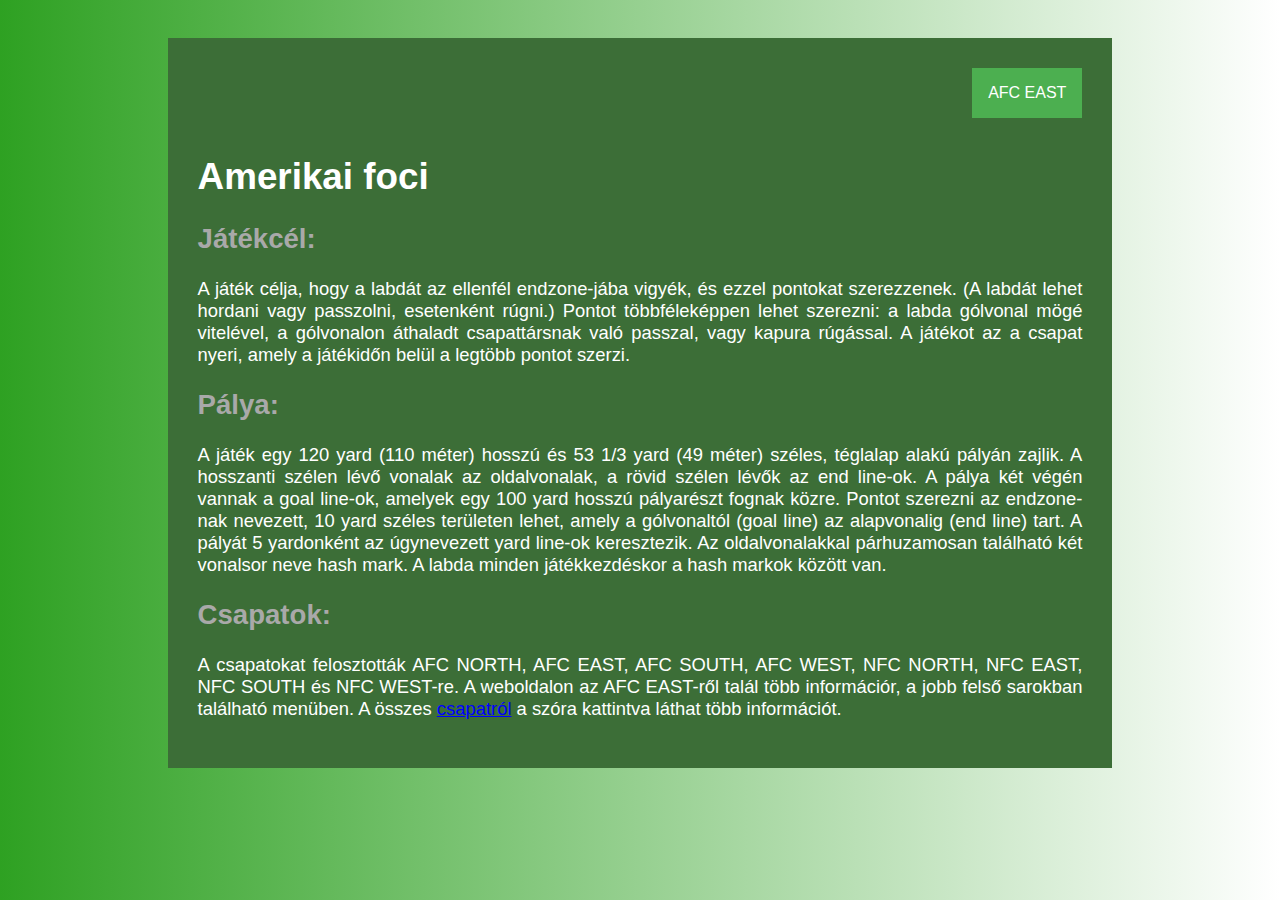
<file: index.html>
<!DOCTYPE html>
<html lang="hu">
<head>
    <meta charset="UTF-8">
    <meta http-equiv="X-UA-Compatible" content="IE=edge">
    <meta name="viewport" content="width=device-width, initial-scale=1.0">
    <link rel="stylesheet" href="style.css">
    <title>bartok_alex_main_page</title>
</head>
<body>
    <div class="alap_div">
        <div class="dropdown">
            <button class="dropbtn">AFC EAST</button>
            <div class="dropdown-content">
              <a href="miamidolphins.html">Miami Dolphins</a>
              <a href="buffalobills.html">Buffalo Bills</a>
              <a href="patriots.html">New England Patriots</a>
              <a href="jets.html">New York Jets</a>
              <a href="jatekmenet.html">Játékmenet</a>
              <a href="itthon.html">Amerikai foci itthon</a>
              <a href="forras.html">Források</a>
            </div>
        </div>
        <div class="belso_div">
            <h1>Amerikai foci</h1>
            <h2>Játékcél:</h2>
            <p>A játék célja, hogy a labdát az ellenfél endzone-jába vigyék, és ezzel pontokat szerezzenek. (A labdát lehet hordani vagy passzolni, esetenként 
                rúgni.) Pontot többféleképpen lehet szerezni: a labda gólvonal mögé vitelével, a gólvonalon áthaladt csapattársnak való passzal, vagy kapura 
                rúgással. A játékot az a csapat nyeri, amely a játékidőn belül a legtöbb pontot szerzi.
            </p>
            <h2>Pálya:</h2>
            <p>
                A játék egy 120 yard (110 méter) hosszú és 53 1/3 yard (49 méter) széles, téglalap alakú pályán zajlik. A hosszanti szélen lévő vonalak az 
                oldalvonalak, a rövid szélen lévők az end line-ok. A pálya két végén vannak a goal line-ok, amelyek egy 100 yard hosszú pályarészt fognak közre. 
                Pontot szerezni az endzone-nak nevezett, 10 yard széles területen lehet, amely a gólvonaltól (goal line) az alapvonalig (end line) tart. A pályát 
                5 yardonként az úgynevezett yard line-ok keresztezik. Az oldalvonalakkal párhuzamosan található két vonalsor neve hash mark. A labda minden 
                játékkezdéskor a hash markok között van.
            </p>
            <h2>Csapatok:</h2>
            <p>
                A csapatokat felosztották AFC NORTH, AFC EAST, AFC SOUTH, AFC WEST, NFC NORTH, NFC EAST, NFC SOUTH és NFC WEST-re. A weboldalon az AFC EAST-ről 
                talál több információr, a jobb felső sarokban található menüben. A összes <a href="https://www.nfl.com/teams/">csapatról</a> a szóra kattintva láthat 
                több információt.
            </p>

        </div>







    </div>
</body>
</html>
</file>
<file: style.css>
.alap_div{
    font-family: Arial, Helvetica, sans-serif;
    width: 70%;
    margin: 0 auto 0 auto;
    padding: 30px;
    text-align: justify;
    font-size: 115%;
    background-color: #3c6e37;
    margin-bottom: 3%;
    margin-top: 3%;
}
body{
    background: linear-gradient(to left, #ffff, #2ea122);
}
.belso_div{
    margin: 0 auto 0 auto;
}
.dropbtn {
    background-color: #4CAF50;
    color: white;
    padding: 16px;
    font-size: 16px;
    border: none;
  }
.dropdown {
    float: right;
    position: relative;
  }
.dropdown-content {
    display: none;
    position: absolute;
    background-color: #f1f1f1;
    min-width: 160px;
    box-shadow: 0px 8px 16px 0px rgba(0,0,0,0.2);
    z-index: 1;
  }
.dropdown-content a {
    color: black;
    padding: 12px 16px;
    text-decoration: none;
    display: block;
  }
.dropdown-content a:hover {
      background-color: #ddd;
    }
.dropdown:hover .dropdown-content {
      display: block;
    }
.dropdown:hover .dropbtn {
      background-color: #3e8e41;
    }
p{
    color: #ffff;
}
img{
    width: 40%;
    float: right;
}
h1{
    margin-top: 10%;
    color: #ffff;
}
h2{
    color: darkgray;
}
a:link{
    color: blue;
}
a:visited{
    color: #4f378c;
}
a:hover{
    color: red;
}
</file>
